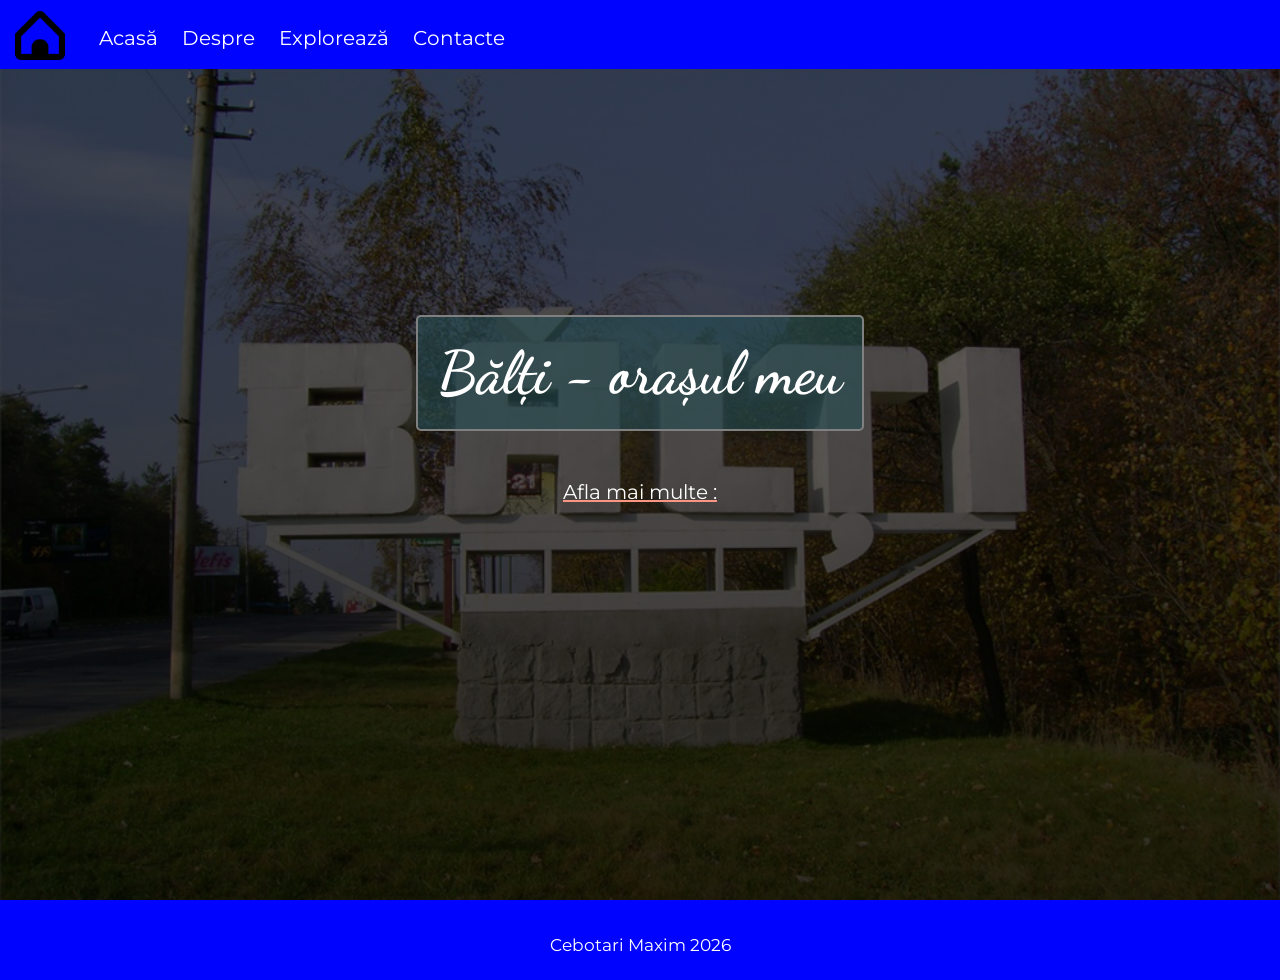
<file: index.html>
<!DOCTYPE html>
<html lang="en">
<head>
    <meta charset="UTF-8">
   <meta name="viewport" content="width=device-width, initial-scale=1.0">

<link rel="stylesheet" href="css/style.css">
<link rel="stylesheet" href="https://cdnjs.cloudflare.com/ajax/libs/font-awesome/6.1.1/css/all.min.css"/>
<link rel="icon" href="images/home.png">
<script src="js/script.js"></script>



    <title>Bălți - orașul meu</title>
</head>
<body>

    <header>
        <img class="logo" src="images/home.png" alt="Логотип">
        <navbar> 
            <a href="index.html">Acasă</a>
            <a href="pages/despre.html">Despre</a>
            <a href="pages/dostoprimechatel.html">Explorează</a>
            <a href="pages/contacte.html">Contacte</a>
            
            
        </navbar>
        <i id="hamburger" onclick="mobileMenu()" class="fa-solid fa-bars"></i>
    </header>

    <main>
        <section id="index">
            
            <div class="index-info">
                
            <h1>Bălți - orașul meu</h1>
            <br/>

            <a href="pages/index.html" class="link-index">Afla mai multe :</a>

            </div>

        </section>

    </main>

    <footer>
        <span>Cebotari Maxim 2026</span>
    </footer>
</body>
</html>
</file>
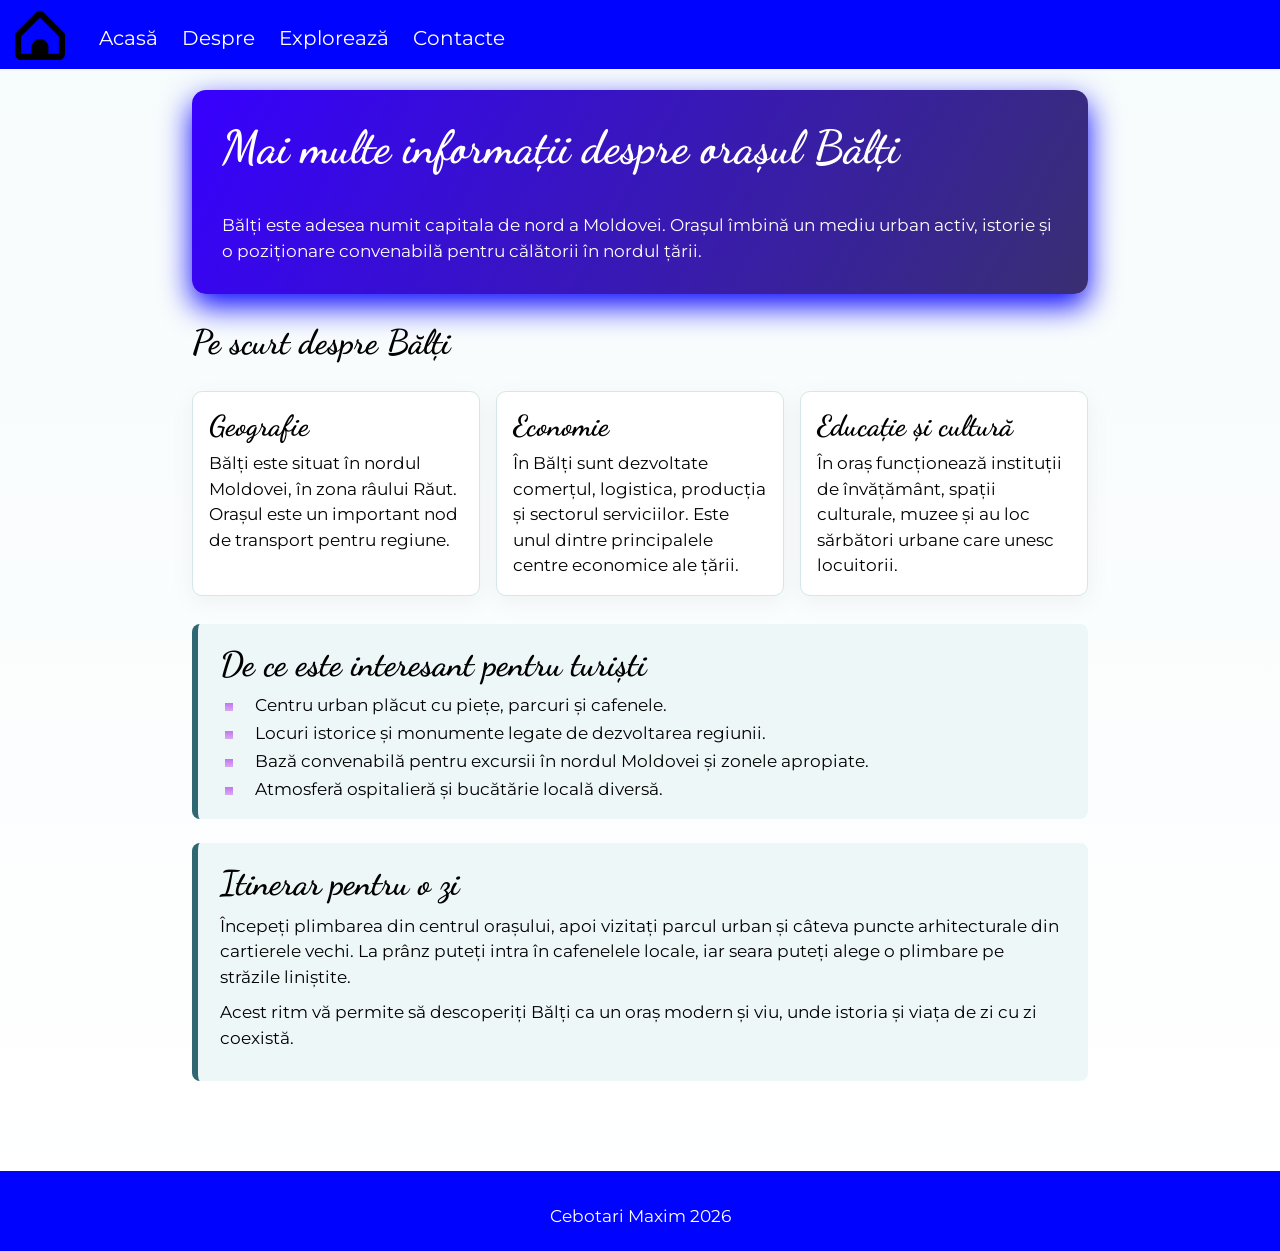
<file: pages/index.html>
<!DOCTYPE html>
<html lang="ro">
<head>
    <meta charset="UTF-8">
    <meta name="viewport" content="width=device-width, initial-scale=1.0">
    <link rel="stylesheet" href="../css/style.css">
    <link rel="stylesheet" href="https://cdnjs.cloudflare.com/ajax/libs/font-awesome/6.1.1/css/all.min.css"/>
    <link rel="icon" href="../images/home.png">
    <script src="../js/script.js"></script>
    <title>Bălți - Mai multe informații</title>
</head>
<body>

    <header>
        <img class="logo" src="../images/home.png" alt="Logo">
        <navbar>
            <a href="../index.html">Acasă</a>
            <a href="../pages/despre.html">Despre</a>
            <a href="../pages/dostoprimechatel.html">Explorează</a>
            <a href="../pages/contacte.html">Contacte</a>
           
        </navbar>
        <i id="hamburger" onclick="mobileMenu()" class="fa-solid fa-bars"></i>
    </header>

    <main>
        <section class="more-info">
            <div class="more-info-hero">
                <h1>Mai multe informații despre orașul Bălți</h1>
                <p>
                    Bălți este adesea numit capitala de nord a Moldovei. Orașul îmbină
                    un mediu urban activ, istorie și o poziționare convenabilă pentru călătorii în nordul țării.
                </p>
            </div>

            <h2>Pe scurt despre Bălți</h2>
            <div class="info-grid">
                <article class="info-card">
                    <h3>Geografie</h3>
                    <p>
                        Bălți este situat în nordul Moldovei, în zona râului Răut.
                        Orașul este un important nod de transport pentru regiune.
                    </p>
                </article>

                <article class="info-card">
                    <h3>Economie</h3>
                    <p>
                        În Bălți sunt dezvoltate comerțul, logistica, producția și sectorul serviciilor.
                        Este unul dintre principalele centre economice ale țării.
                    </p>
                </article>

                <article class="info-card">
                    <h3>Educație și cultură</h3>
                    <p>
                        În oraș funcționează instituții de învățământ, spații culturale, muzee
                        și au loc sărbători urbane care unesc locuitorii.
                    </p>
                </article>
            </div>

            <div class="info-block">
                <h2>De ce este interesant pentru turiști</h2>
                <ul class="info-list">
                    <li>Centru urban plăcut cu piețe, parcuri și cafenele.</li>
                    <li>Locuri istorice și monumente legate de dezvoltarea regiunii.</li>
                    <li>Bază convenabilă pentru excursii în nordul Moldovei și zonele apropiate.</li>
                    <li>Atmosferă ospitalieră și bucătărie locală diversă.</li>
                </ul>
            </div>

            <div class="info-block">
                <h2>Itinerar pentru o zi</h2>
                <p>
                    Începeți plimbarea din centrul orașului, apoi vizitați parcul urban și
                    câteva puncte arhitecturale din cartierele vechi. La prânz puteți intra în cafenelele locale,
                    iar seara puteți alege o plimbare pe străzile liniștite.
                </p>
                <p>
                    Acest ritm vă permite să descoperiți Bălți ca un oraș modern și viu,
                    unde istoria și viața de zi cu zi coexistă.
                </p>
            </div>
        </section>
    </main>

    <footer>
        <span>Cebotari Maxim 2026</span>
    </footer>
</body>
</html>
</file>
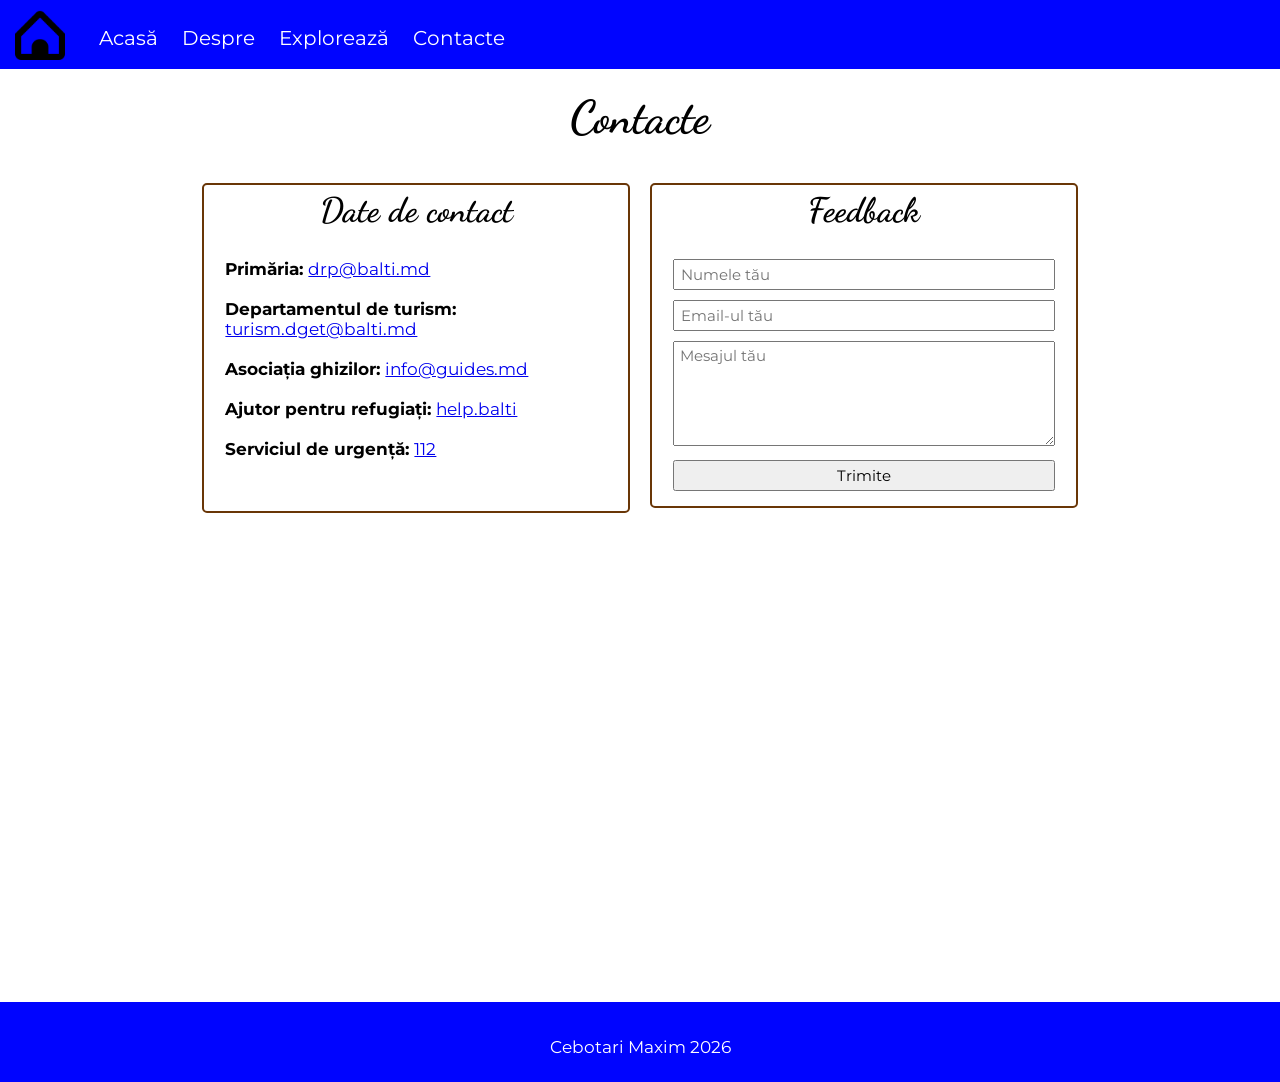
<file: pages/contacte.html>
<!DOCTYPE html>
<html lang="ro">

<head>
    <meta charset="UTF-8">
    <meta name="viewport" content="width=device-width, initial-scale=1.0">

    <link rel="stylesheet" href="../css/style.css">
    <link rel="stylesheet" href="https://cdnjs.cloudflare.com/ajax/libs/font-awesome/6.1.1/css/all.min.css" />
    <link rel="icon" href="../images/home.png">
    <script src="../js/script.js"></script>

    <title>Bălți - orașul meu</title>
</head>

<body>

    <header>
        <img class="logo" src="../images/home.png" alt="Logo">
        <navbar>
            <a href="../index.html">Acasă</a>
            <a href="../pages/despre.html">Despre</a>
            <a href="../pages/dostoprimechatel.html">Explorează</a>
            <a href="../pages/contacte.html">Contacte</a>
            
        </navbar>
        <i id="hamburger" onclick="mobileMenu()" class="fa-solid fa-bars"></i>
    </header>

    <main>
        <section>

            <h1 class="centered">Contacte</h1>

            <div class="row">
                <div class="col-50">
                    
                    <div class="contacte">
                        <h2 class="centered">Date de contact</h2>
                        <b>Primăria: </b>
                        <a href="mailto:drp@balti.md">drp@balti.md</a>
                        <br/> <br/>

                        <b>Departamentul de turism: </b>
                        <a href="mailto:turism.dget@balti.md">turism.dget@balti.md</a>
                        <br/> <br/>

                        <b>Asociația ghizilor: </b>
                        <a href="mailto:info@guides.md">info@guides.md</a>
                        <br/> <br/>
                        
                        <b>Ajutor pentru refugiați: </b>
                        <a target="_blank" href="https://dopomogabalti.org/home_ru">help.balti</a>
                        <br/> <br/>

                        <b>Serviciul de urgență: </b>
                        <a href="tel:112">112</a>
                        <br/> <br/>
                    </div>

                </div>

                <div class="col-50">
                    <form class="cform">
                        <h2 class="centered">Feedback</h2>

                        <input type="text" placeholder="Numele tău">
                        <input type="email" placeholder="Email-ul tău">
                        <textarea rows="5" placeholder="Mesajul tău"></textarea>
                        <input type="submit" value="Trimite">
                    </form>
                </div>

            </div>

            <br/>

            <iframe class="harta"
                src="https://www.google.com/maps/embed?pb=!1m18!1m12!1m3!1d42907.97107232485!2d27.860093747606285!3d47.76693839751698!2m3!1f0!2f0!3f0!3m2!1i1024!2i768!4f13.1!3m3!1m2!1s0x40cb673a731f2613%3A0x75ffb7a54ede02d9!2z0JHQtdC70YzRhtGLLCDQnNC-0LvQtNC-0LLQsA!5e0!3m2!1sru!2s!4v1774688675212!5m2!1sru!2s"
                width="600" height="450" style="border:0;" allowfullscreen="" loading="lazy"
                referrerpolicy="no-referrer-when-downgrade"></iframe>
        </section>

    </main>

    <footer>
        <span>Cebotari Maxim 2026</span>
    </footer>
</body>

</html>
</file>
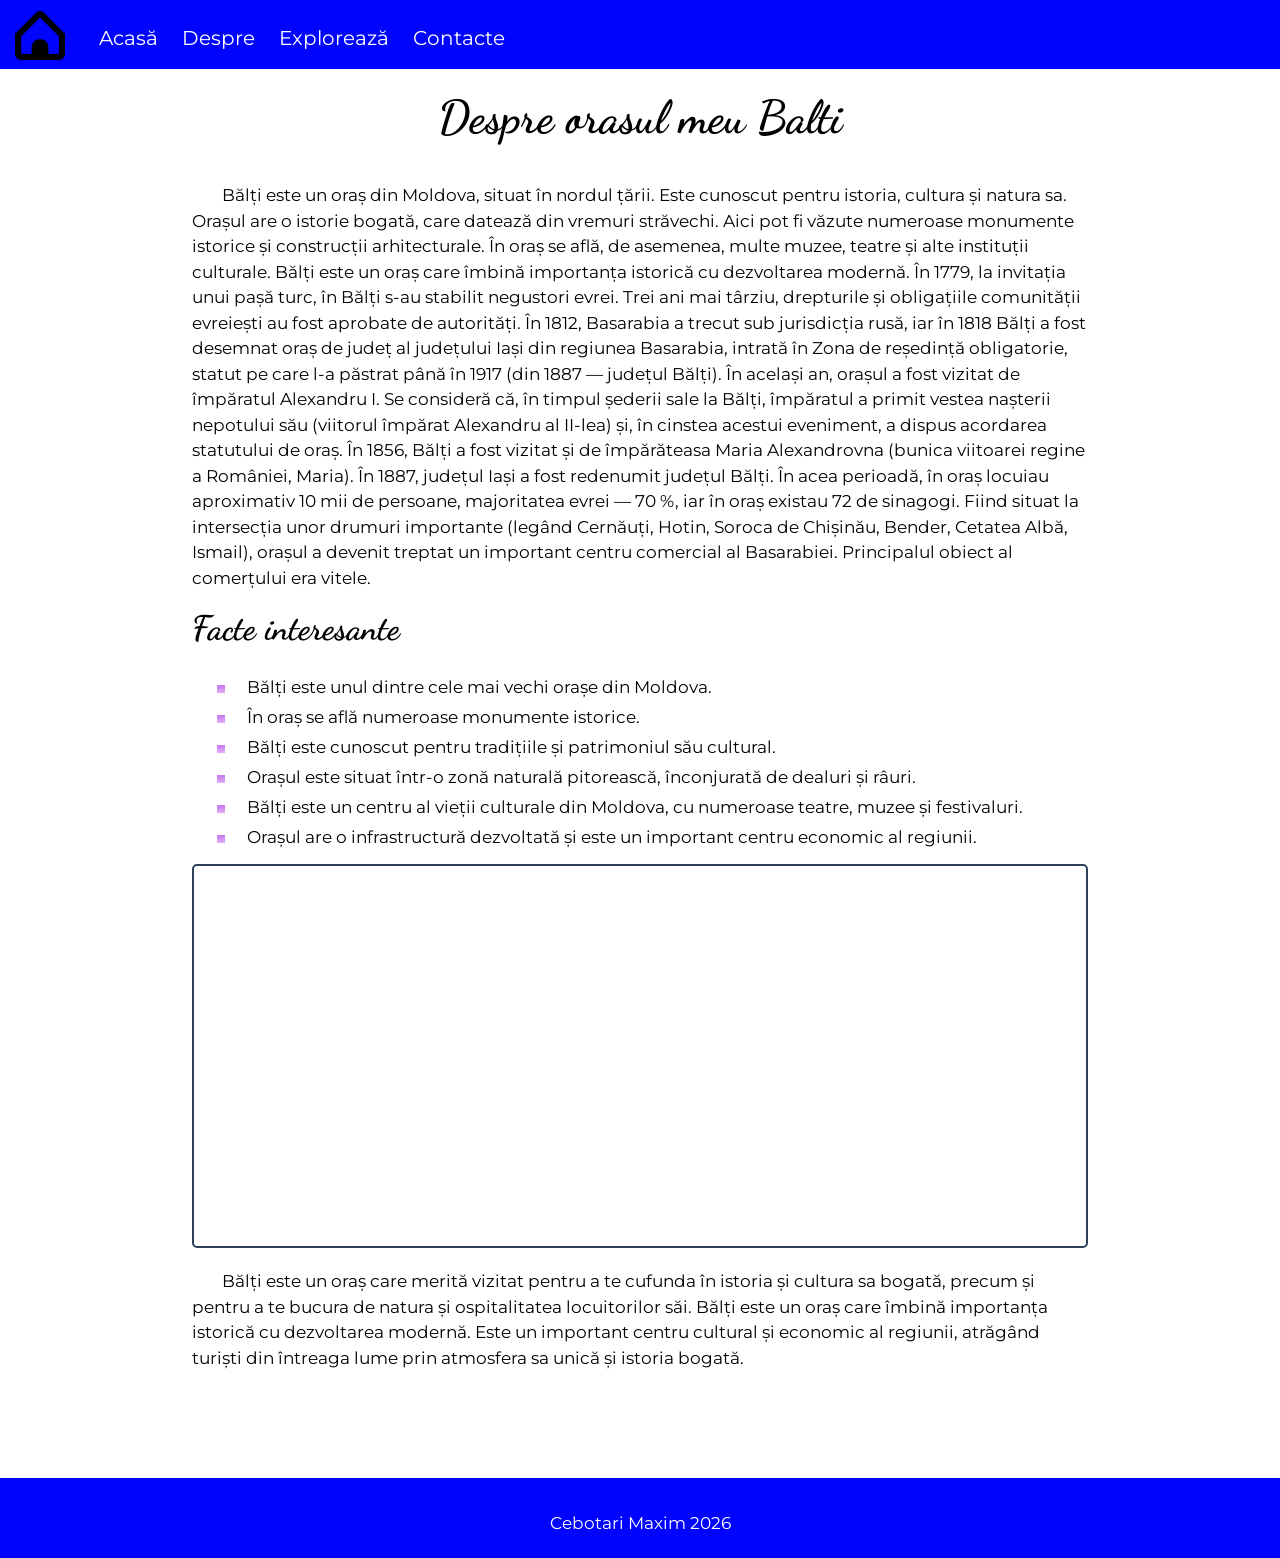
<file: pages/despre.html>
<!DOCTYPE html>
<html lang="en">

<head>
    <meta charset="UTF-8">
    <meta name="viewport" content="width=device-width, initial-scale=1.0">

    <link rel="stylesheet" href="../css/style.css">
    <link rel="stylesheet" href="https://cdnjs.cloudflare.com/ajax/libs/font-awesome/6.1.1/css/all.min.css" />
    <link rel="icon" href="../images/home.png">
    <script src="../js/script.js"></script>



    <title>Bălți - orașul meu</title>
</head>

<body>

    <header>
        <img class="logo" src="../images/home.png" alt="Логотип">
        <navbar>
            <a href="../index.html">Acasă</a>
            <a href="../pages/despre.html">Despre</a>
            <a href="../pages/dostoprimechatel.html">Explorează</a>
            <a href="../pages/contacte.html">Contacte</a>
           
        </navbar>
        <i id="hamburger" onclick="mobileMenu()" class="fa-solid fa-bars"></i>
    </header>

    <main>
        <section>

            <h1 class="centered">Despre orasul meu Balti</h1>
            <p>
                Bălți este un oraș din Moldova, situat în nordul țării. Este cunoscut pentru istoria, cultura și natura
                sa.
                Orașul are o istorie bogată, care datează din vremuri străvechi. Aici pot fi văzute numeroase monumente
                istorice și construcții arhitecturale.
                În oraș se află, de asemenea, multe muzee, teatre și alte instituții culturale.
                Bălți este un oraș care îmbină importanța istorică cu dezvoltarea modernă.

                În 1779, la invitația unui pașă turc, în Bălți s-au stabilit negustori evrei. Trei ani mai târziu,
                drepturile și obligațiile comunității evreiești au fost aprobate de autorități.

                În 1812, Basarabia a trecut sub jurisdicția rusă, iar în 1818 Bălți a fost desemnat oraș de județ al
                județului Iași din regiunea Basarabia, intrată în Zona de reședință obligatorie, statut pe care l-a
                păstrat până în 1917 (din 1887 — județul Bălți). În același an, orașul a fost vizitat de împăratul
                Alexandru I. Se consideră că, în timpul șederii sale la Bălți, împăratul a primit vestea nașterii
                nepotului său (viitorul împărat Alexandru al II-lea) și, în cinstea acestui eveniment, a dispus
                acordarea statutului de oraș.

                În 1856, Bălți a fost vizitat și de împărăteasa Maria Alexandrovna (bunica viitoarei regine a României,
                Maria).

                În 1887, județul Iași a fost redenumit județul Bălți. În acea perioadă, în oraș locuiau aproximativ 10
                mii de persoane, majoritatea evrei — 70 %, iar în oraș existau 72 de sinagogi.

                Fiind situat la intersecția unor drumuri importante (legând Cernăuți, Hotin, Soroca de Chișinău, Bender,
                Cetatea Albă, Ismail), orașul a devenit treptat un important centru comercial al Basarabiei. Principalul
                obiect al comerțului era vitele.
            </p>


            <h2>Facte interesante</h2>
            <ul>
                <li>Bălți este unul dintre cele mai vechi orașe din Moldova.</li>
                <li>În oraș se află numeroase monumente istorice.</li>
                <li>Bălți este cunoscut pentru tradițiile și patrimoniul său cultural.</li>
                <li>Orașul este situat într-o zonă naturală pitorească, înconjurată de dealuri și râuri.</li>
                <li>Bălți este un centru al vieții culturale din Moldova, cu numeroase teatre, muzee și festivaluri.
                </li>
                <li>Orașul are o infrastructură dezvoltată și este un important centru economic al regiunii.</li>
            </ul>



            <iframe class="vframe" src="https://www.youtube.com/embed/bwgMGtJMIdY?si=ev34aMXlmp7YDmGK" title="YouTube video player" frameborder="0" allow="accelerometer; autoplay; clipboard-write; encrypted-media; gyroscope; picture-in-picture; web-share" referrerpolicy="strict-origin-when-cross-origin" allowfullscreen></iframe>


            <p>
                Bălți este un oraș care merită vizitat pentru a te cufunda în istoria și cultura sa bogată, precum și
                pentru a te bucura de natura și ospitalitatea locuitorilor săi.
                Bălți este un oraș care îmbină importanța istorică cu dezvoltarea modernă. Este un important centru
                cultural și economic al regiunii, atrăgând turiști din întreaga lume prin atmosfera sa unică și istoria
                bogată.

            </p>

        </section>

    </main>

    <footer>
        <span>Cebotari Maxim 2026</span>
    </footer>
</body>

</html>
</file>
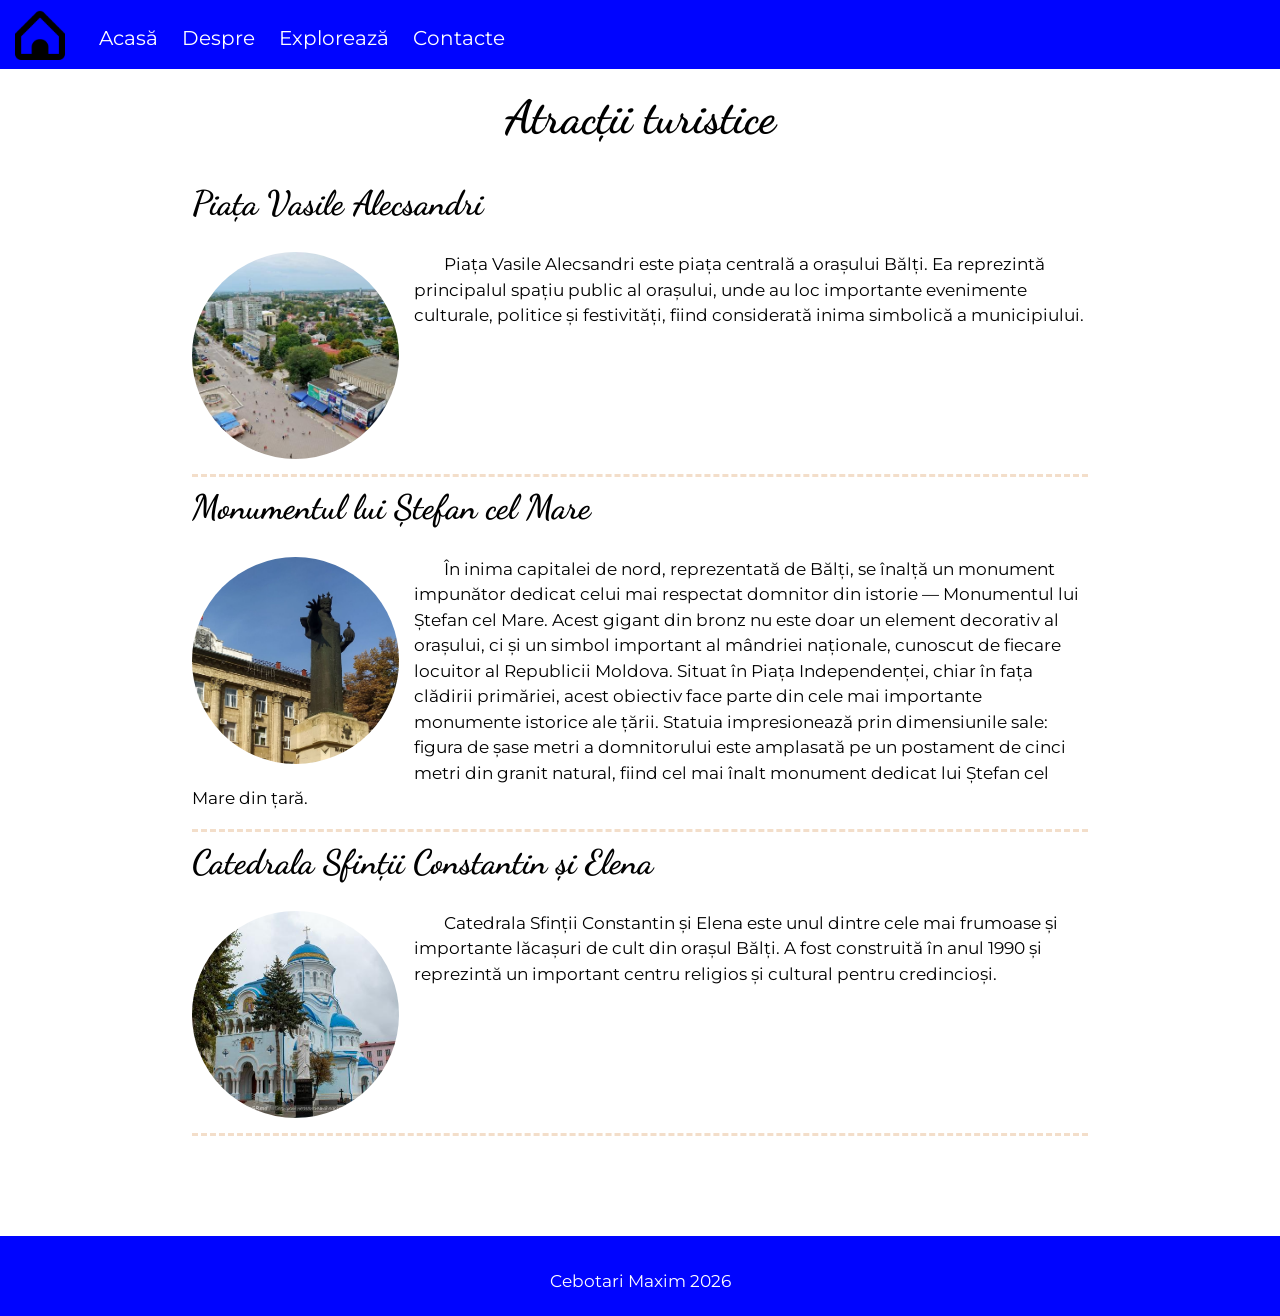
<file: pages/dostoprimechatel.html>
<!DOCTYPE html>
<html lang="ro">
<head>
    <meta charset="UTF-8">
    <meta name="viewport" content="width=device-width, initial-scale=1.0">

<link rel="stylesheet" href="../css/style.css">
<link rel="stylesheet" href="https://cdnjs.cloudflare.com/ajax/libs/font-awesome/6.1.1/css/all.min.css"/>
<link rel="icon" href="../images/home.png">
<script src="../js/script.js"></script>

    <title>Bălți - orașul meu</title>
</head>
<body>

    <header>
        <img class="logo" src="../images/home.png" alt="Logo">
        <navbar> 
            <a href="../index.html">Acasă</a>
            <a href="../pages/despre.html">Despre</a>
            <a href="../pages/dostoprimechatel.html">Explorează</a>
            <a href="../pages/contacte.html">Contacte</a>
            
        </navbar>
        <i id="hamburger" onclick="mobileMenu()" class="fa-solid fa-bars"></i>
    </header>

    <main>

        <section>
            <h1 class="centered">Atracții turistice</h1>

        

            <div class="loc">
                <h2>Piața Vasile Alecsandri</h2>
                <img src="../images/97_big.jpg" alt="Piața Vasile Alecsandri">
                <p>Piața Vasile Alecsandri este piața centrală a orașului Bălți. Ea reprezintă principalul spațiu public al orașului, unde au loc importante evenimente culturale, politice și festivități, fiind considerată inima simbolică a municipiului.
                </p>
            </div>

             <div class="loc">

                <h2>Monumentul lui Ștefan cel Mare</h2>
                <img src="../images/pameatnik.png" alt="Monumentul lui Ștefan cel Mare">
                <p>
                    În inima capitalei de nord, reprezentată de Bălți, se înalță un monument impunător dedicat celui mai respectat domnitor din istorie — Monumentul lui Ștefan cel Mare. Acest gigant din bronz nu este doar un element decorativ al orașului, ci și un simbol important al mândriei naționale, cunoscut de fiecare locuitor al Republicii Moldova.
                    Situat în Piața Independenței, chiar în fața clădirii primăriei, acest obiectiv face parte din cele mai importante monumente istorice ale țării. Statuia impresionează prin dimensiunile sale: figura de șase metri a domnitorului este amplasată pe un postament de cinci metri din granit natural, fiind cel mai înalt monument dedicat lui Ștefan cel Mare din țară.
                </p>
            </div>

            <div class="loc">
                <h2>Catedrala Sfinții Constantin și Elena</h2>
                <img src="../images/cdi.jpg" alt="Catedrala Sfinții Constantin și Elena">
                <p>Catedrala Sfinții Constantin și Elena este unul dintre cele mai frumoase și importante lăcașuri de cult din orașul Bălți. A fost construită în anul 1990 și reprezintă un important centru religios și cultural pentru credincioși.
                </p>

            </div>

        </section>

    </main>

    <footer>
        <span>Cebotari Maxim 2026</span>
    </footer>
</body>
</html>
</file>
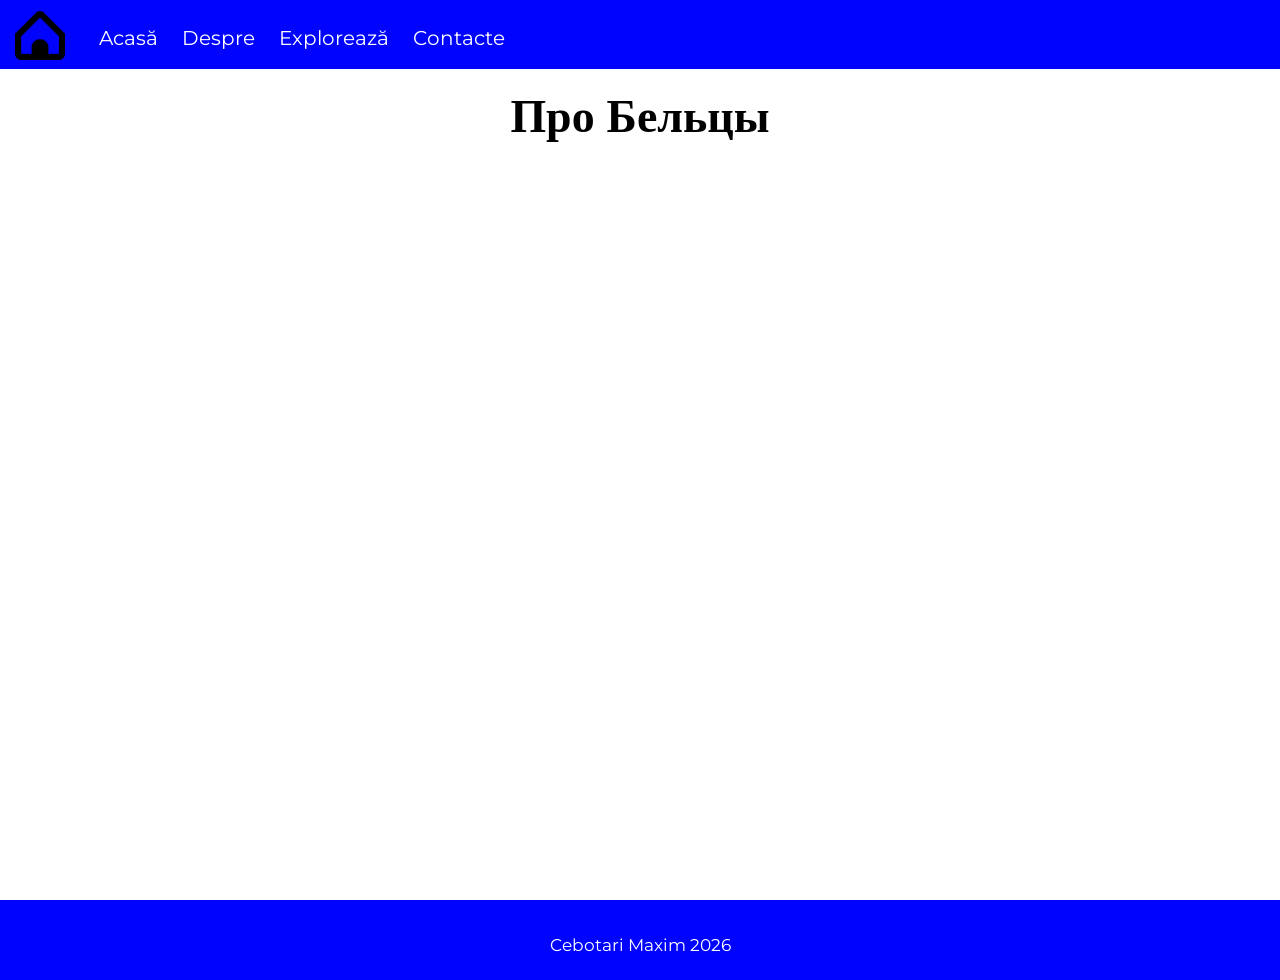
<file: pages/structura.html>
<!DOCTYPE html>
<html lang="en">
<head>
    <meta charset="UTF-8">
    <meta name="viewport" content="width=device-width, initial-scale=1.0">

<link rel="stylesheet" href="../css/style.css">
<link rel="stylesheet" href="https://cdnjs.cloudflare.com/ajax/libs/font-awesome/6.1.1/css/all.min.css"/>
<link rel="icon" href="../images/home.png">
<script src="../js/script.js"></script>



    <title>Bălți - orașul meu</title>
</head>
<body>

    <header>
        <img class="logo" src="../images/home.png" alt="Логотип">
        <navbar> 
            <a href="../index.html">Acasă</a>
            <a href="../pages/despre.html">Despre</a>
            <a href="../pages/dostoprimechatel.html">Explorează</a>
            <a href="../pages/contacte.html">Contacte</a>
            
        </navbar>
             <i id="hamburger" onclick="mobileMenu()" class="fa-solid fa-bars"></i>
    </header>

    <main>
        <section>

            <h1 class="centered">Про Бельцы</h1>
        </section>

    </main>

    <footer>
        <span>Cebotari Maxim 2026</span>
    </footer>
</body>
</html>
</file>
<file: css/style.css>
﻿@import url('https://fonts.googleapis.com/css2?family=Dancing+Script:wght@400..700&family=Montserrat:ital,wght@0,100..900;1,100..900&display=swap');

* {
    box-sizing: border-box;
}

body {
    margin: 0;
     font-family: "Montserrat", sans-serif;
     font-size: 17px;
}

main {
    min-height: 100vh;
}

header {
    background: #0004ff;
    position: fixed;
    width: 100%;
    top: 0;
    padding: 10px 15px 5px 15px;
}

navbar {
    margin-left: 30px;
    margin-bottom: 10px;
    display: inline-block;
    overflow: auto;
}

navbar a {
    color: white;
    text-decoration: none;
    margin-right: 20px;
    font-size: 20px;
}

navbar a:hover {
    color: #f3deca;
    text-decoration: underline 1px;
}

footer {
    min-height: 80px;
    background: #0004ff;
    text-align: center;
    color: white;
    padding-top: 35px;
}

p {
    line-height: 150%;
    text-indent: 30px;
}

li {
    margin-top: 10px;
    padding-left: 15px;
    list-style-image: linear-gradient(hsla(280, 82%, 57%, 0.685), hsla(280, 82%, 57%, 0.397));
}

h1, h2, h3, h4, h5, h6 {
    margin-top: 0;
      font-family: "Dancing Script", cursive;
}

h1 {
    font-size: 270%;
}

h2 {
    font-size: 200%;
}

section {
    padding: 90px 15%;
}

.logo {
    height: 50px;
}

#index {
    background:  linear-gradient(hsla(0, 0%, 0%, 0.582), #000000bd), url('../images/index.png');
    background-size: cover;
    min-height: 100vh;
}

.index-info {
    margin-top: 25vh;
    text-align: center;
}

.index-info h1 {
    font-size: 350%;
    color: white;
    border: 2px solid gray;
    display: inline-block;
    padding: 20px;
    border-radius: 5px;
    background-color: hsla(189, 38%, 24%, 0.598);
}

.link-index {
    color: white;
    text-decoration: underline #fa9483 2px;
    font-size: 20px;
}

.link-index:hover {
    color: #fedeca;
}

.more-info {
    background: linear-gradient(180deg, #f6fbfc 0%, #ffffff 100%);
}

.more-info-hero {
    background: linear-gradient(120deg, #3700ff, #392f72);
    color: white;
    padding: 30px;
    border-radius: 14px;
    margin-bottom: 28px;
    box-shadow: rgba(4, 0, 255, 0.973) 0px 12px 30px;
}

.more-info-hero p {
    text-indent: 0;
    margin: 10px 0 0;
}

.info-grid {
    display: grid;
    grid-template-columns: repeat(3, minmax(220px, 1fr));
    gap: 16px;
    margin: 20px 0 28px;
}

.info-card {
    background: #ffffff;
    border: 1px solid #d5e7ea;
    border-radius: 10px;
    padding: 16px;
    box-shadow: rgba(100, 100, 111, 0.08) 0px 7px 22px 0px;
}

.info-card h3 {
    font-size: 170%;
    margin-bottom: 8px;
}

.info-card p {
    text-indent: 0;
    margin: 0;
}

.info-block {
    margin-top: 24px;
    padding: 20px 22px;
    background: #eef7f8;
    border-left: 6px solid #2f6872;
    border-radius: 8px;
}

.info-block h2 {
    margin-bottom: 10px;
}

.info-block p {
    text-indent: 0;
    margin: 0 0 10px;
}

.info-list {
    margin: 0;
    padding-left: 20px;
}

.info-list li {
    margin-top: 8px;
}

.centered {
    text-align: center;
}

.vframe {
    width: 100%;
    height: 30vw;
    border: 2px solid #2d4057;
    border-radius: 5px;
}

.loc {
    overflow: auto;
    border-bottom: 3px #f3deca dashed;
    margin-bottom: 10px;
}

.loc img {
    height: 23vh;
    width: 23vh;
    object-fit: cover;
    border-radius: 50%;
    float:left;
    margin-right: 15px;
    margin-bottom: 15px;
}


.loc1 {
    overflow: auto;
    border-bottom: 3px #f3deca dashed;
    margin-bottom: 10px;
}


.loc1 img {
    height: 23vh;
    width: 23vh;
    object-fit: cover;
    border-radius: 20%;
    float:left;
    margin-right: 15px;
    margin-bottom: 15px;
}


.harta {
    width: 100%;
    height: 40vh;
}

.row {
    overflow: auto;
}

[class^="col-"] {
    float: left;
    padding: 0px 10px;
}

.col-50 {
    width: 50%;
}

.contacte {
    border: 2px solid #693607;
    border-radius: 5px;
    background-color: #ffffff9b;
    padding: 5px 5%;
    height: 330px;
    margin-bottom: 15px;
}

.cform {
    border: 2px solid #693607;
    border-radius: 5px;
    background-color: #ffffff9b;
    padding: 5px 5%;
}

.cform input, .cform textarea {
    width: 100%;
    padding: 15px;
    font-size: 15px;
    font-family: inherit;
    margin-bottom: 10px;
    padding: 4px 6px;
    
}

#hamburger {
    color: white;
    font-size: 28px;
    position: absolute;
    right: 22px;
    top: 24px;
    cursor: pointer;
    display: none;
}

/* media trebue sa fie la sfirsitul fisierului */
@media (max-width: 800px) {

    body {
        font-size: 16px;
    }
  section {
    padding: 90px 10px;
  }

  .index-info h1 {
    font-size: 250%;
  }

  .vframe {
    height: 55vw;
  }

  .info-grid {
    grid-template-columns: 1fr;
  }

  .more-info-hero {
    padding: 22px;
  }

  [class^="col-"] {
   width: 100% !important;
}

  navbar {
    display: block;
    margin-left: 0;
    margin-top: 10px;
  }

  navbar a {
    display: none;
    margin-right: 0;
    padding: 10px 0;
    width: 100%;
  }

  navbar.mobile a {
    display: block;
    text-align: center;
  }

  #hamburger {
    display: block;
  }
}
</file>
